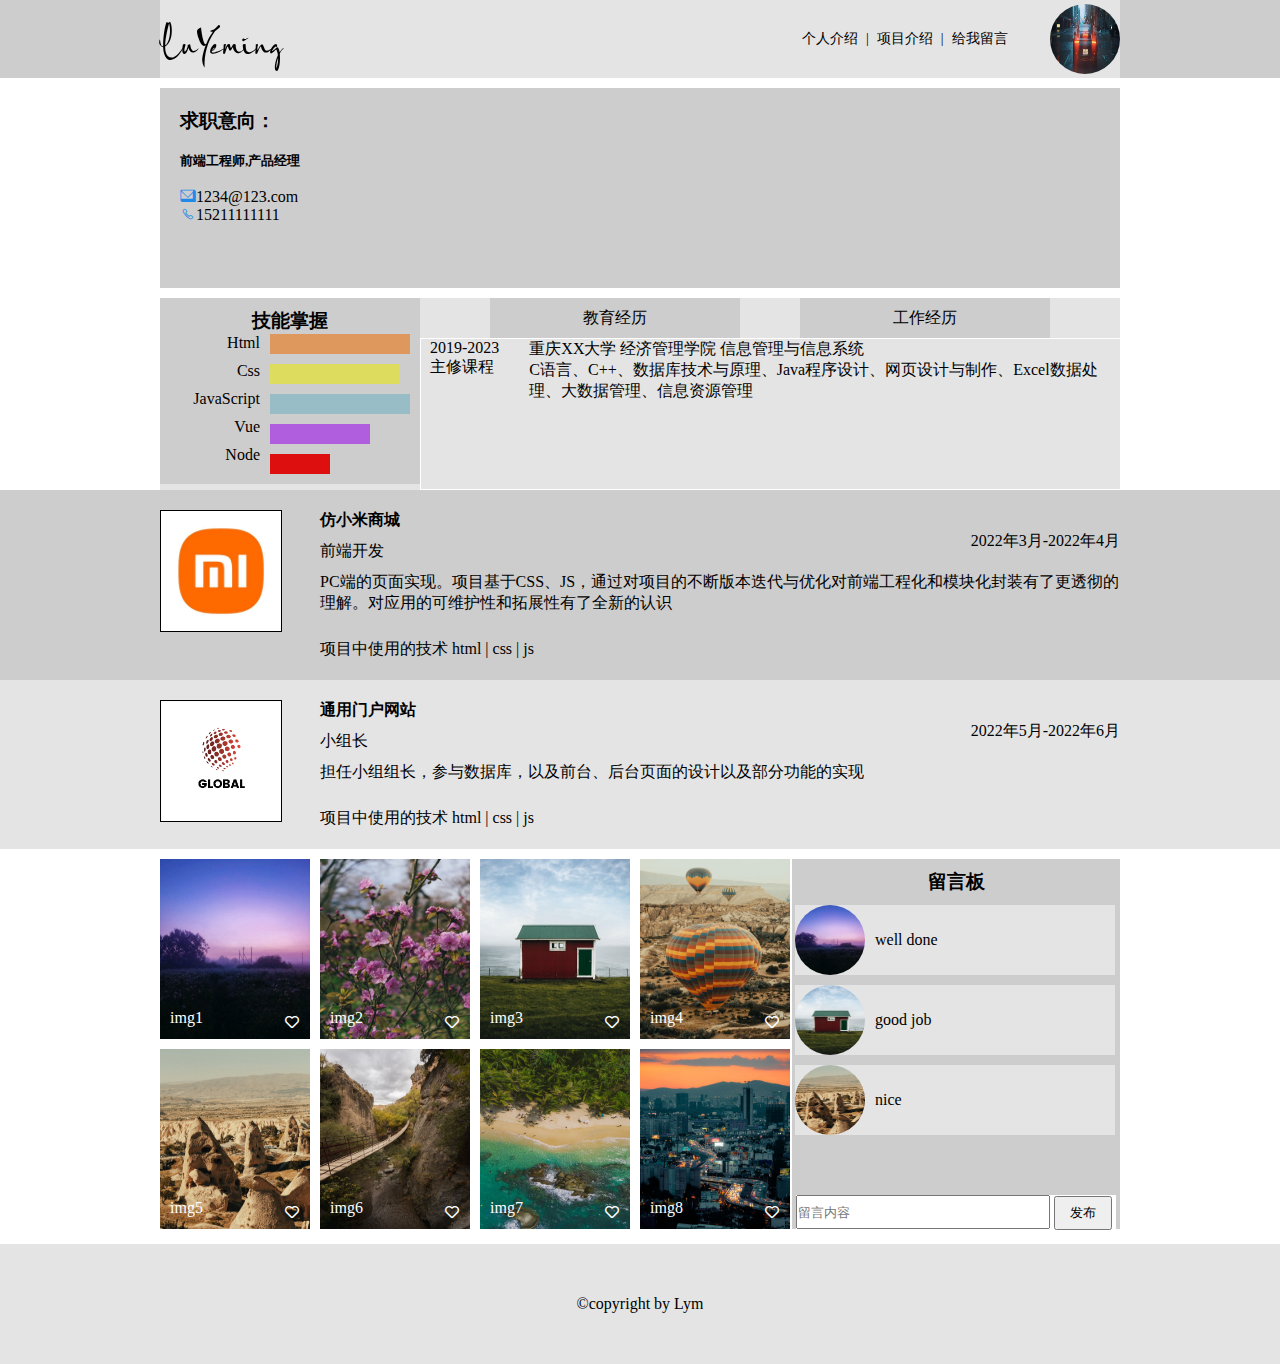
<file: html/index.html>
<!DOCTYPE html>
<html lang="en">

<head>
    <meta charset="UTF-8">
    <meta http-equiv="X-UA-Compatible" content="IE=edge">
    <meta name="viewport" content="width=device-width, initial-scale=1.0">
    <title>personal resume</title>
    <link rel="stylesheet" href="../css/public.css">
    <link rel="stylesheet" href="../img/download/font_3548161_vrntdtmtp0b/iconfont.css">
    <link rel="stylesheet" href="../css/index.css">
</head>

<body>
    <!-- 头部-start -->
    <div class="head">
        <div class="content">
            <!-- 使用@font-face引入文字形式 -->
            <div class="logo">LuYeming</div>

            <div class="photo"><img src="../img/car.jpg" alt="照片"></div>
            <div class="link">
                <ul>
                    <li><a href="#basicIntro">个人介绍</a><span>|</span></li>
                    <li><a href="#projectIntro">项目介绍</a><span>|</span></li>
                    <li><a href="#leaveMessage">给我留言</a></li>
                </ul>
            </div>
        </div>
    </div>
    <!-- 头部-end -->
    <!-- 基本介绍及联系方式Banner-start -->
    <div class="basicIntro" id="basicIntro">
        <div class="title">
            <h3>求职意向：</h3>
        </div><br>
        <div class="mainPage">
            <h5>前端工程师,产品经理</h5>
        </div><br>
        <div class="tel">
            <p><span class="iconfont icon-dianziyouxiang"></span>1234@123.com</p>
            <p><span class="iconfont icon-shoujihaoma"></span>15211111111</p>

        </div>
    </div>
    <!-- 基本介绍及联系方式Banner-end -->
    <!-- 个人技能介绍、基本经历介绍-start -->
    <!-- 由于basicIntro使用了position使得div脱离了文档流，将导致div重叠的问题，使用下面这个div填补空缺 -->
    <div class="supplement"></div>
    <!-- 个人技能-start -->
    <div class="skill-exper">
        <div class="left-skill">
            <h3>技能掌握</h3>
            <div class="detail">
                <!-- <ul>
                    <li>Html<div class="sp1"></div></li>
                    <li>Css<div class="sp2"></div></li>
                    <li>JavaScript<div class="sp3"></div></li>
                    <li>Vue<div class="sp4"></div></li>
                    <li>Node<div class="sp5"></div></li>
                </ul> -->

                <ul class="right-graph">
                    <li>
                        <div class="sp1"></div>
                    </li>
                    <li>
                        <div class="sp2"></div>
                    </li>
                    <li>
                        <div class="sp3"></div>
                    </li>
                    <li>
                        <div class="sp4"></div>
                    </li>
                    <li>
                        <div class="sp5"></div>
                    </li>
                </ul>
                <ul class="left-text">
                    <li>Html</li>
                    <li>Css</li>
                    <li>JavaScript</li>
                    <li>Vue</li>
                    <li>Node</li>
                </ul>
            </div>
        </div>
        <!-- 个人技能-end -->
        <!-- 教育-工作经历-start -->
        <div class="right-experience" id="tDiv">
            <ul id="tab-list" class="tab">
                <li class="tab-active">教育经历</li>
                <li>工作经历</li>
            </ul>
            <div class="tab-content tab-content-show">
                <!-- 时间区域 -->
                <ul class="timeDiv">
                    <li>2019-2023</li>
                    <li>主修课程</li>
                </ul>
                <!-- 内容区域 -->
                <ul class="contentDiv">
                    <li>重庆XX大学 经济管理学院 信息管理与信息系统</li>
                    <li>C语言、C++、数据库技术与原理、Java程序设计、网页设计与制作、Excel数据处理、大数据管理、信息资源管理</li>
                </ul>
            </div>
            <div class="tab-content tab-content-hide">
                <!-- 时间区域 -->
                <ul class="timeDiv">
                    <li>2022.7.11-2022.9.9</li>
                    <li>主要职责</li>
                </ul>
                <!-- 内容区域 -->
                <ul class="contentDiv">
                    <li>XX中心 云网运维支撑</li>
                    <li>相关设备情况检查、通过光路编码及网络架构图核对设备ODF位置信息、撰写新闻稿
                    </li>
                </ul>
            </div>
        </div>
        <!-- 教育-工作经历-end -->
    </div>
    <!-- 个人技能介绍、基本经历介绍-end -->
    <!-- 项目介绍-start -->
    <div class="projectIntro" id="projectIntro">
        <div class="project">
            <div class="mid">
                <img src="../img/mi-logo.jpg" alt="">
                <div class="right"></div>
                <div class="content">
                    <h4>仿小米商城</h4>
                    <p class="projectTime">2022年3月-2022年4月</p>
                    <p class="role">前端开发</p>
                    <p>PC端的⻚⾯实现。项目基于CSS、JS，通过对项⽬的不断版本迭代与优化对前端⼯程化和模块化封装有了更透彻的理解。对应⽤的可维护性和拓展性有了全新的认识</p>
                    <p class="used">项目中使用的技术&nbsp;html&nbsp;|&nbsp;css&nbsp;|&nbsp;js</p>
                </div>
            </div>
        </div>

        <div class="project">
            <div class="mid">
                <img src="../img/global.png" alt="">
                <div class="content">
                    <h4>通用门户网站</h4>
                    <p class="projectTime">2022年5月-2022年6月</p>
                    <p class="role">小组长</p>
                    <p>担任小组组长，参与数据库，以及前台、后台页面的设计以及部分功能的实现</p>
                    <p class="used">项目中使用的技术&nbsp;html&nbsp;|&nbsp;css&nbsp;|&nbsp;js </p>
                </div>
                <div class="right"></div>

            </div>
        </div>
        <!-- <div class="project">
            <div class="mid"></div>
            <div class="right"></div>
        </div> -->

    </div>
    <!-- 项目介绍-end -->
    <!-- 互动部分-start -->

    <div class="totalArea">
        <div class="leftArea">
            <div class="display" id="img1">
                <div class="picInformation">
                    <p>img1</p>
                    <a href="javascript:;" class="zan" onclick="dianZan(this);">
                        <span class="iconfont icon-dianzan"></span>
                    </a>
                </div>
            </div>
            <div class="display" id="img2">
                <div class="picInformation">
                    <p>img2</p>
                    <a href="javascript:;" class="zan" onclick="dianZan(this);">
                        <span class="iconfont icon-dianzan"></span>
                    </a>
                </div>
            </div>
            <div class="display" id="img3">
                <div class="picInformation">
                    <p>img3</p>
                    <a href="javascript:;" class="zan" onclick="dianZan(this);">
                        <span class="iconfont icon-dianzan"></span>
                    </a>
                </div>
            </div>
            <div class="display" id="img4">
                <div class="picInformation">
                    <p>img4</p>
                    <a href="javascript:;" class="zan" onclick="dianZan(this);">
                        <span class="iconfont icon-dianzan"></span>
                    </a>
                </div>
            </div>
            <div class="display" id="img5">
                <div class="picInformation">
                    <p>img5</p>
                    <a href="javascript:;" class="zan" onclick="dianZan(this);">
                        <span class="iconfont icon-dianzan"></span>
                    </a>
                </div>
            </div>
            <div class="display" id="img6">
                <div class="picInformation">
                    <p>img6</p>
                    <a href="javascript:;" class="zan" onclick="dianZan(this);">
                        <span class="iconfont icon-dianzan"></span>
                    </a>
                </div>
            </div>
            <div class="display" id="img7">
                <div class="picInformation">
                    <p>img7</p>
                    <a href="javascript:;" class="zan" onclick="dianZan(this);">
                        <span class="iconfont icon-dianzan"></span>
                    </a>
                </div>
            </div>
            <div class="display" id="img8">
                <div class="picInformation">
                    <p>img8</p>
                    <a href="javascript:;" class="zan" onclick="dianZan(this);">
                        <span class="iconfont icon-dianzan"></span>
                    </a>
                </div>
            </div>
        </div>
        <div class="rightArea" id="leaveMessage">
            <h3>留言板</h3>
            <div class="content">
                <div id="ct">
                    <div class="perMessage">
                        <div class="personal">
                            <div class="perImg"><img src="../img/image1.jpg" alt="头像"></div>
                        </div>
                        <div class="message">
                            <p>well done</p>
                        </div>
                    </div>
                    <div class="perMessage">
                        <div class="personal">
                            <div class="perImg"><img src="../img/image3.jpg" alt="头像"></div>
                        </div>
                        <div class="message">
                            <p>good job</p>
                        </div>
                    </div>
                    <div class="perMessage">
                        <div class="personal">
                            <div class="perImg"><img src="../img/image5.jpg" alt="头像"></div>
                        </div>
                        <div class="message">
                            <p>nice</p>
                        </div>
                    </div>
                </div>
                <div class="inputFrame">
                    <input type="text" name="" id="input" placeholder="留言内容">
                    <button id="btn">发布</button>
                </div>
            </div>
        </div>
    </div>

    <!-- 互动部分-end -->
    <!-- 页脚部分-start -->
    <div class="footer">
        <p>&copy;copyright by Lym</p>
    </div>
    <!-- 页脚部分-end -->
</body>
<script src="../js/tab.js"></script>
<script src="../js/zan.js"></script>
<script src="../js/leaveMessage.js"></script>

</html>
</file>
<file: css/public.css>
*{
    margin: 0;
    padding: 0;
}
a{
    text-decoration: none;
    color: black;
}
</file>
<file: img/download/font_3548161_vrntdtmtp0b/iconfont.css>
@font-face {
  font-family: "iconfont"; /* Project id 3548161 */
  src: url('iconfont.woff2?t=1659926666607') format('woff2'),
       url('iconfont.woff?t=1659926666607') format('woff'),
       url('iconfont.ttf?t=1659926666607') format('truetype');
}

.iconfont {
  font-family: "iconfont" !important;
  font-size: 16px;
  font-style: normal;
  -webkit-font-smoothing: antialiased;
  -moz-osx-font-smoothing: grayscale;
}

.icon-dianziyouxiang:before {
  content: "\e616";
}

.icon-dianziyouxiang1:before {
  content: "\e6d9";
}

.icon-dianzan:before {
  content: "\e653";
}

.icon-shoujihaoma:before {
  content: "\e6da";
}

.icon-dianziyouxiang2:before {
  content: "\e750";
}
</file>
<file: css/index.css>
/* 头部-start*/
@font-face {
    font-family: 'nameLogo';
    src: url('../webfontkit-20220726-032014/khiara_script-webfont.woff');
    font-weight: normal;
    font-style: normal;
}

.head {
    width: 100%;
    height: 78px;
    background-color: rgb(205, 205, 205);
}

.head .content {
    height: 78px;
    width: 960px;
    background-color: rgb(228, 228, 228);
    margin: 0 auto;
}

.content .logo {
    float: left;
    line-height: 78px;
    font-family: 'nameLogo';
    font-size: 50px;
}

.content .photo {
    margin-top: 4px;
    line-height: 70px;
    float: right;
}

.photo img {
    width: 70px;
    height: 70px;
    /* 处理失真 */
    image-rendering: auto;
    /* object-fit: fill; 
    object-fit: contain;
    object-fit: scale-down; */
    border-radius: 50%;
}

.content .link {
    float: right;
    margin-right: 40px;
    font-size: 14px;
    width: 208px;
    height: 78px;
    /* line-height: 78px; */
}

.link ul {
    width: 208px;
    height: 78px;
}

.link ul li {
    float: left;
    list-style-type: none;
    height: 78px;
    line-height: 78px;
}

.link ul li a:hover {
    color: white;
}

.link span {
    margin-left: 8px;
    margin-right: 8px;
}

/* 头部-end */
/* 基本介绍及联系方式Banner-start */
.basicIntro {
    /* 采用定位+transform(位移)进行居中 */
    position: absolute;
    left: 50%;
    transform: translate(-50%, 0);
    /* 终 */
    width: 920px;
    height: 160px;
    margin: 10px 0;
    padding: 20px;
    background-color: rgb(205, 205, 205);
}

/* 电话及邮箱图标 */
.icon-dianziyouxiang {
    /* 图标问题 */
    color: rgb(31, 138, 232);
    content: "\e750";
}

.icon-shoujihaoma {
    color: rgb(31, 138, 232);
}

/* 补空 */
.supplement {
    /* margin+padding+height */
    height: 220px;
}

/* 基本介绍及联系方式Banner-end */
/* 个人技能介绍、基本经历介绍-start */
/* 个人技能区域-start */
.skill-exper {
    width: 960px;
    height: auto;
    margin: 0 auto;
    background-color: rgb(228, 228, 228);
}

.left-skill {
    float: left;
    width: 240px;
    padding: 10px;
    margin-right: 10px;
    background-color: rgb(205, 205, 205);
}

.left-skill .detail {
    text-align: left;
    overflow: auto;
}

.left-skill h3 {
    text-align: center;

}

.left-skill .detail li {
    list-style-type: none;
    margin-bottom: 10px;
}

.left-skill .detail .sp1 {
    float: left;
    width: 140px;
    margin-left: 10px;
    margin-bottom: 10px;
    height: 20px;
    background-color: rgb(222, 152, 94);
}

.left-skill .detail .sp2 {
    float: left;
    margin-left: 10px;
    margin-bottom: 10px;
    width: 130px;
    height: 20px;
    background-color: rgb(222, 220, 94);
}

.left-skill .detail .sp3 {
    float: left;
    margin-left: 10px;
    margin-bottom: 10px;
    width: 140px;
    height: 20px;
    background-color: rgb(152, 189, 199);
}

.left-skill .detail .sp4 {
    float: left;
    margin-left: 10px;
    margin-bottom: 10px;
    width: 100px;
    height: 20px;
    background-color: rgb(177, 94, 222);
}

.left-skill .detail .sp5 {
    float: left;
    margin-left: 10px;
    width: 60px;
    height: 20px;
    background-color: rgb(222, 15, 15);
}

.detail .left-text {
    float: right;
    text-align: right;
}

.detail .right-graph {
    float: right;
}

/* 个人技能区域-end */
/* 个人基本经历-start */
.skill-exper .right-experience {
    width: 710px;
    /* 作为选项卡内容的定位 */
    position: relative;
}

.right-experience ul {
    list-style: none;
}

.tab {
    width: 710px;
    height: 40px;
    position: relative;
    padding: 0;
    margin-left: 240px;
    z-index: 2;
}

.tab li {
    float: left;
    width: 250px;
    height: 40px;
    line-height: 40px;
    text-align: center;
    /* border: 1px solid red; */
    border-bottom: 0;
    margin-left: 60px;
    background: rgb(205, 205, 205);
    cursor: pointer;
}

.right-experience .tab-content {
    width: 700px;
    border: 1px solid rgb(255, 255, 255);
    margin-left: 260px;
}

/* 清除浮动，解决高度塌陷 */
.tab-content::after {
    content: "";
    clear: both;
    display: block;
}

/* 时间区域 */
.timeDiv {
    float: left;
    margin-right: 30px;
    height: 150px;
}

/* 内容区域 */
.contentDiv {}

.tab-content-show {
    display: block;
}

.tab-content-hide {
    display: none;
}

/* 个人基本经历-end */

/* 个人技能介绍、基本经历介绍-end */

/* 项目介绍-start */
html,
body {
    width: 100%
}

.projectIntro {
    margin-bottom: 10px;
}

.projectIntro .project {
    /* margin-top: 10px; */
    width: 100%;
    height: auto;
}

.projectIntro>div:nth-child(odd) {
    background-color: rgb(205, 205, 205);
}

.projectIntro>div:nth-child(even) {
    background-color: rgb(228, 228, 228);
}

.project .mid {
    width: 960px;
    margin: 0 auto;
    padding-top: 20px;
    padding-bottom: 20px;
}

.mid::after {
    clear: both;
    display: block;
    content: "";
}

.mid img {
    float: left;
    width: 120px;
    height: 120px;
    border: 1px solid black;
}

.project .content {
    padding-left: 160px;
}

.project .content .projectTime {
    float: right;
}

.project .content .role {
    margin: 10px 0;
}

.project .content .used {
    margin-top: 25px;
}

/* 项目介绍-end */
/* 互动部分-start */
.totalArea {
    width: 960px;
    height: 370px;
    /* border: 1px solid red; */
    margin: 0 auto;
}

/* 左侧图片欣赏-start */
.leftArea {
    float: left;
    /* border: 1px solid blue; */
    width: 630px;
    display: flex;
    flex-direction: row;
    flex-wrap: wrap;
    justify-content: space-between;
}

.leftArea .display {
    width: 150px;
    height: 180px;
    margin-bottom: 10px;
    /* background-color: rgb(57, 194, 153); */
}

#img1 {
    background-image: url(../img/image1.jpg);
    background-size: 150px 180px;
}

#img2 {
    background-image: url(../img/image2.jpg);
    background-size: 150px 180px;

}

#img3 {
    background-size: 150px 180px;
    background-image: url(../img/image3.jpg);
}

#img4 {
    background-size: 150px 180px;
    background-image: url(../img/image4.jpg);
}

#img5 {
    background-size: 150px 180px;
    background-image: url(../img/image5.jpg);
}

#img6 {
    background-size: 150px 180px;
    background-image: url(../img/image6.jpg);
}

#img7 {
    background-size: 150px 180px;
    background-image: url(../img/image7.jpg);
}

#img8 {
    background-size: 150px 180px;
    background-image: url(../img/image8.jpg);
}

.icon-dianzan {
    color: #fff;
}

.picInformation {
    color: white;
}

.picInformation p {
    margin-top: 150px;
    margin-left: 10px;
    float: left;
}

.picInformation span {
    float: right;
    margin-top: 155px;
    margin-right: 10px;
}

/* 点赞变为红心 */
.picInformation a:hover span {
    color: red;
}

/* 左侧图片欣赏-end */
/* 右侧留言板-start */
.rightArea {
    background-color: rgb(205, 205, 205);
    width: 328px;
    height: 370px;
    float: right;
    position: relative;

}

.rightArea h3 {
    margin-top: 10px;
    margin-bottom: 10px;
    text-align: center;
}

.rightArea .content {
    width: 326px;
    height: 324px;
    /* border: 1px solid rgb(1, 1, 1); */
    overflow-y: auto;
    overflow-x: hidden;
}

.content .perMessage {
    height: 70px;
    width: 320px;
    line-height: 90px;
    background-color: rgb(228, 228, 228);
    margin: 0 auto;
    margin-bottom: 10px;
    overflow: hidden;
}

.content .perMessage img {
    width: 70px;
    height: 70px;
    image-rendering: auto;
    border-radius: 50%;
}
.content .perMessage .personal{
    float: left;   
}
.content .perMessage .personal .perImg{
    height: 70px;
}
.perMessage .message{
    float: right;
    width: 240px;
    height: 70px;
    line-height: 70px;
    background-color: rgb(228, 228, 228);
}
.content .inputFrame {
    width: 320px;
    height: 34px;
    background-color: #fff;
    position: absolute;
    right: 4px;
    bottom: 0px;    
}

.content .inputFrame input {
    width: 250px;
    height: 30px;
}

.content .inputFrame button {
    width: 58px;
    height: 34px;
}

/* 右侧留言板-end */
/* 互动部分-end */

/* 页脚部分-start */

.footer {
    margin-top: 5px;
    width: 100%;
    height: 120px;
    line-height: 120px;
    background-color: rgb(228, 228, 228);
    text-align: center;
    display: inline-block;
}

/* 页脚部分-end */
</file>
